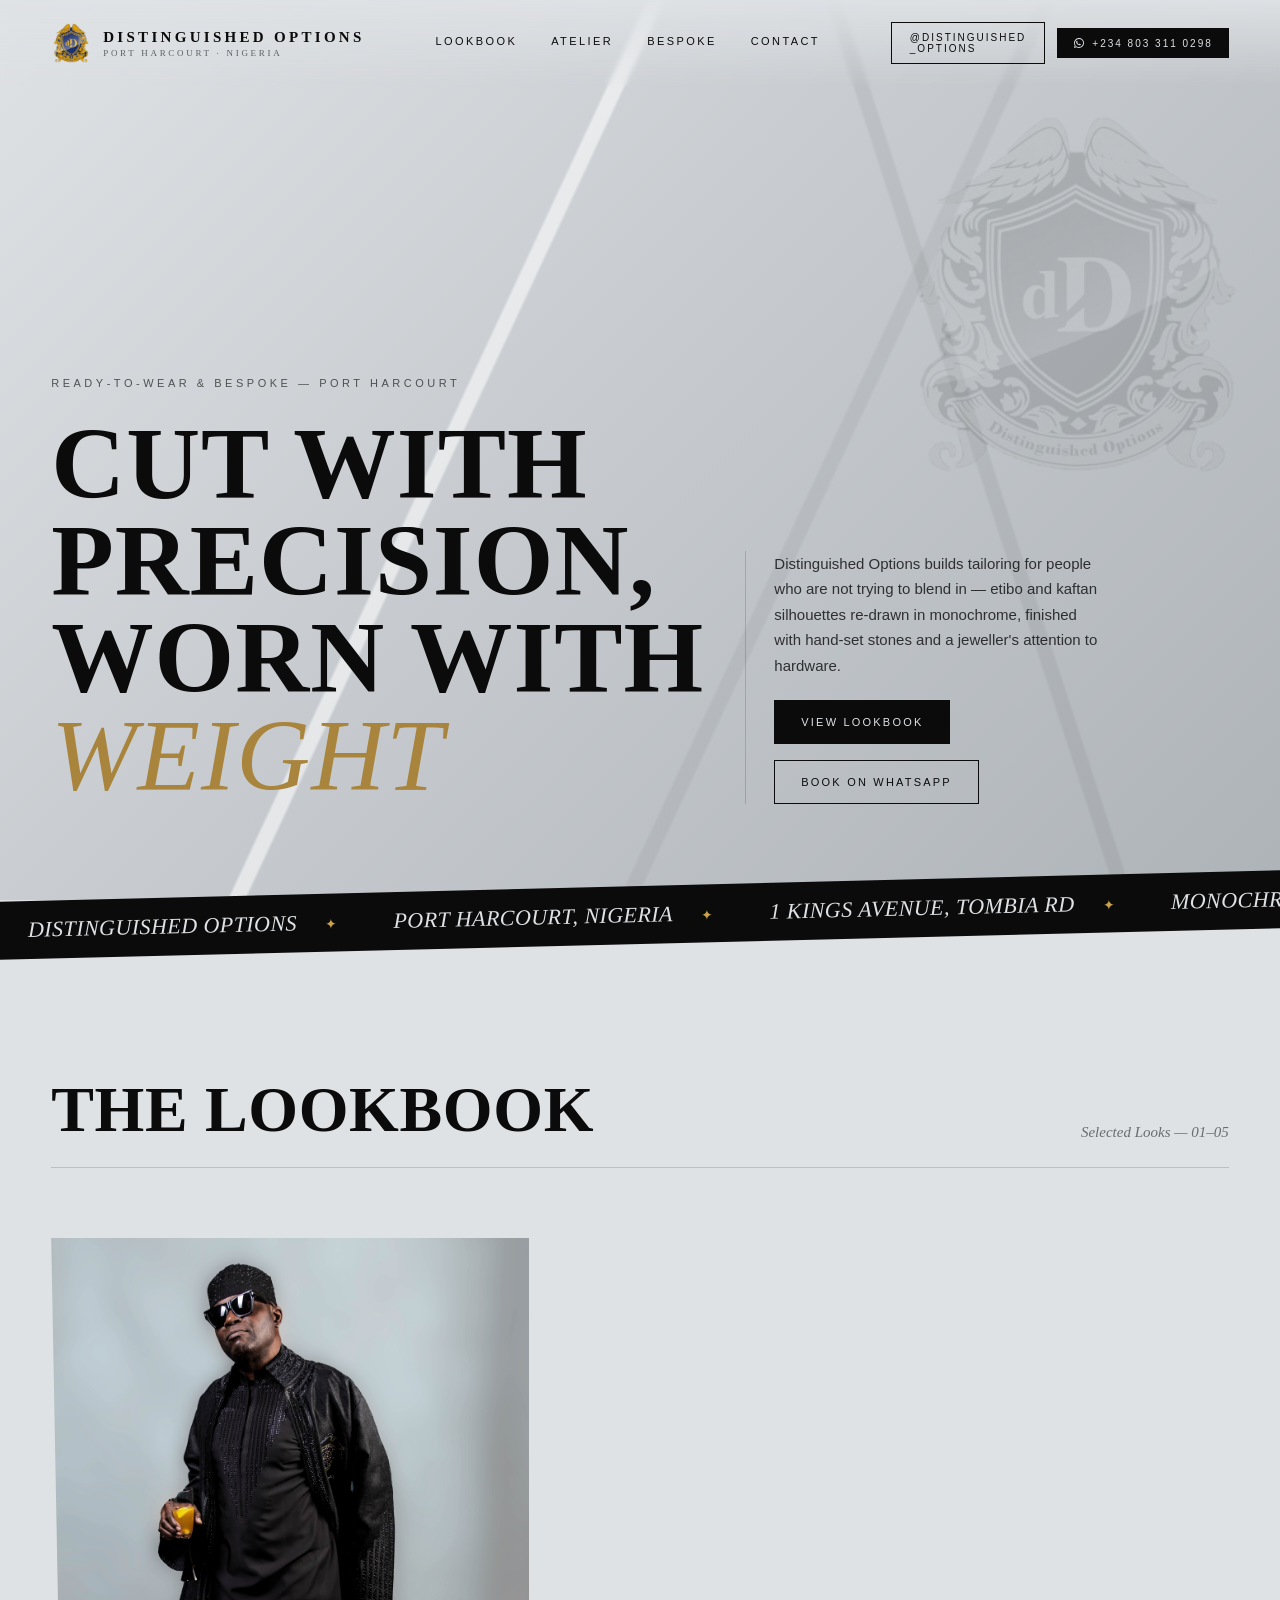
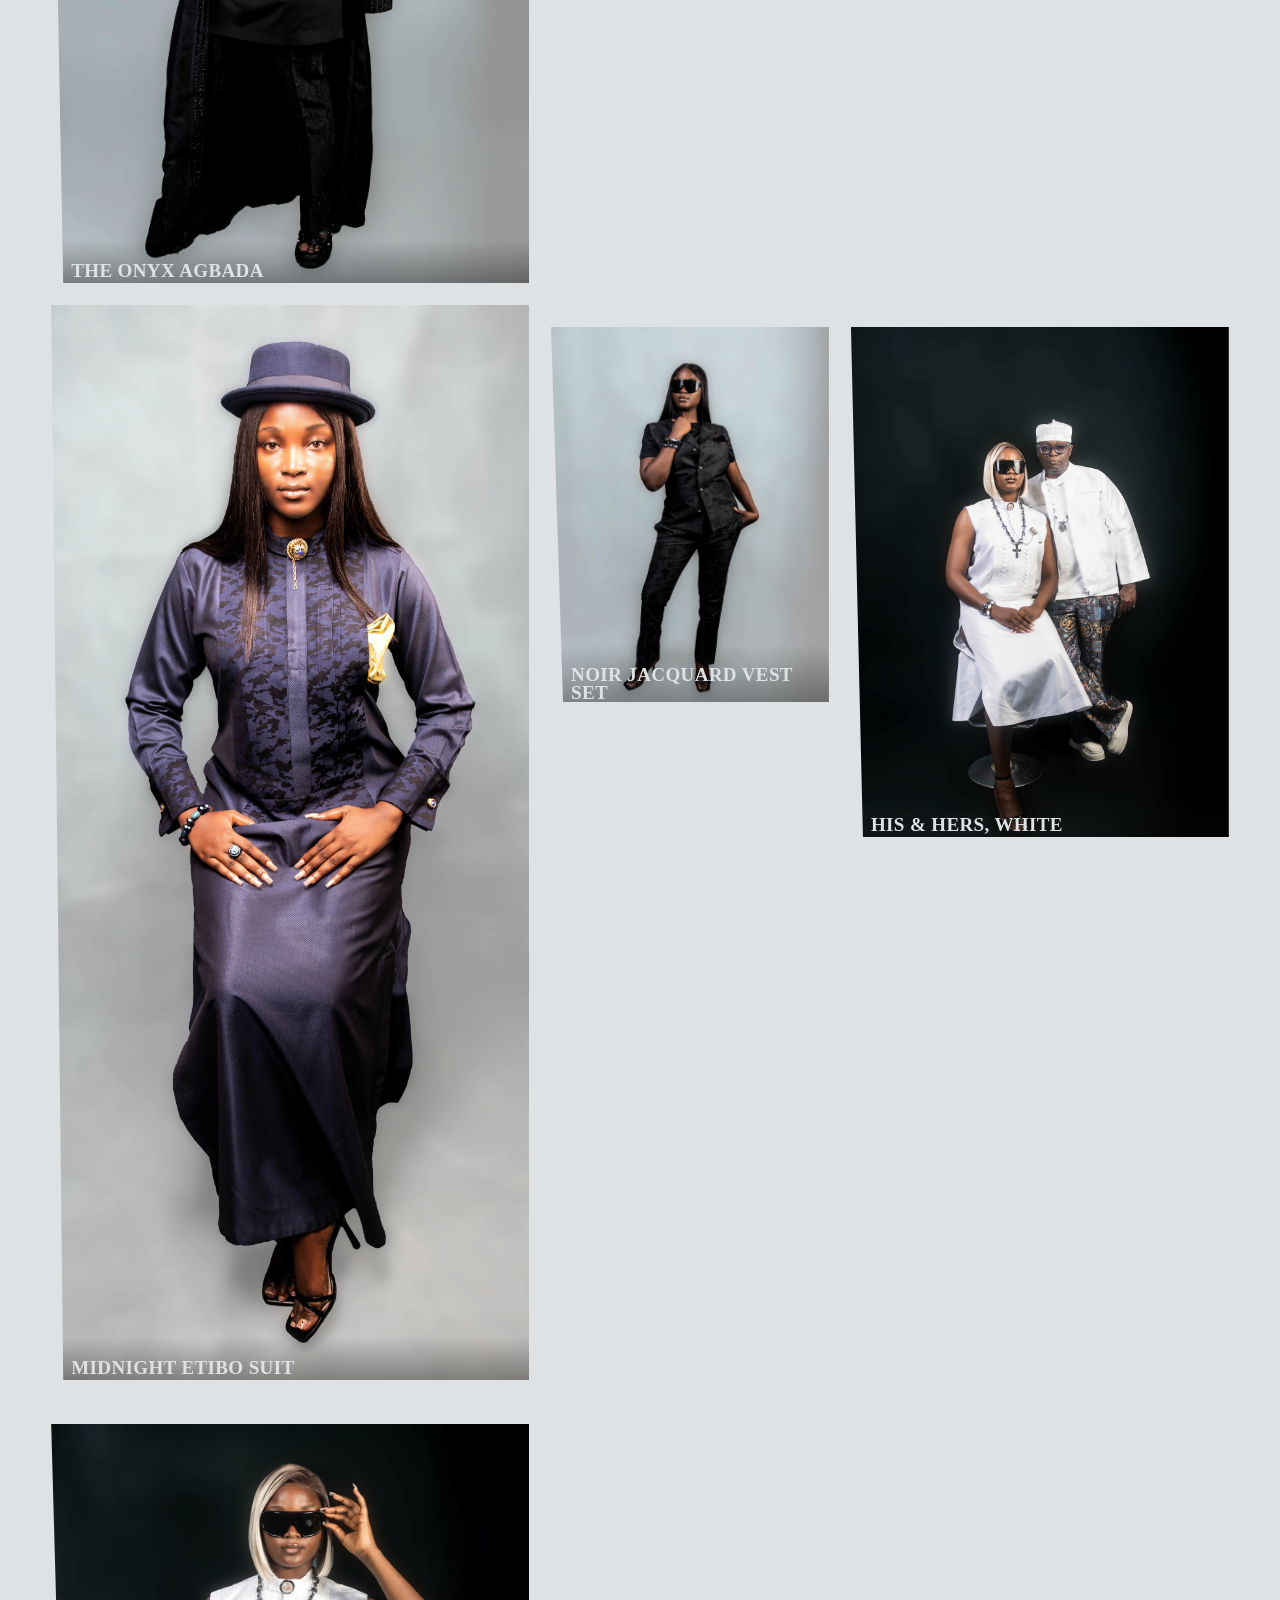
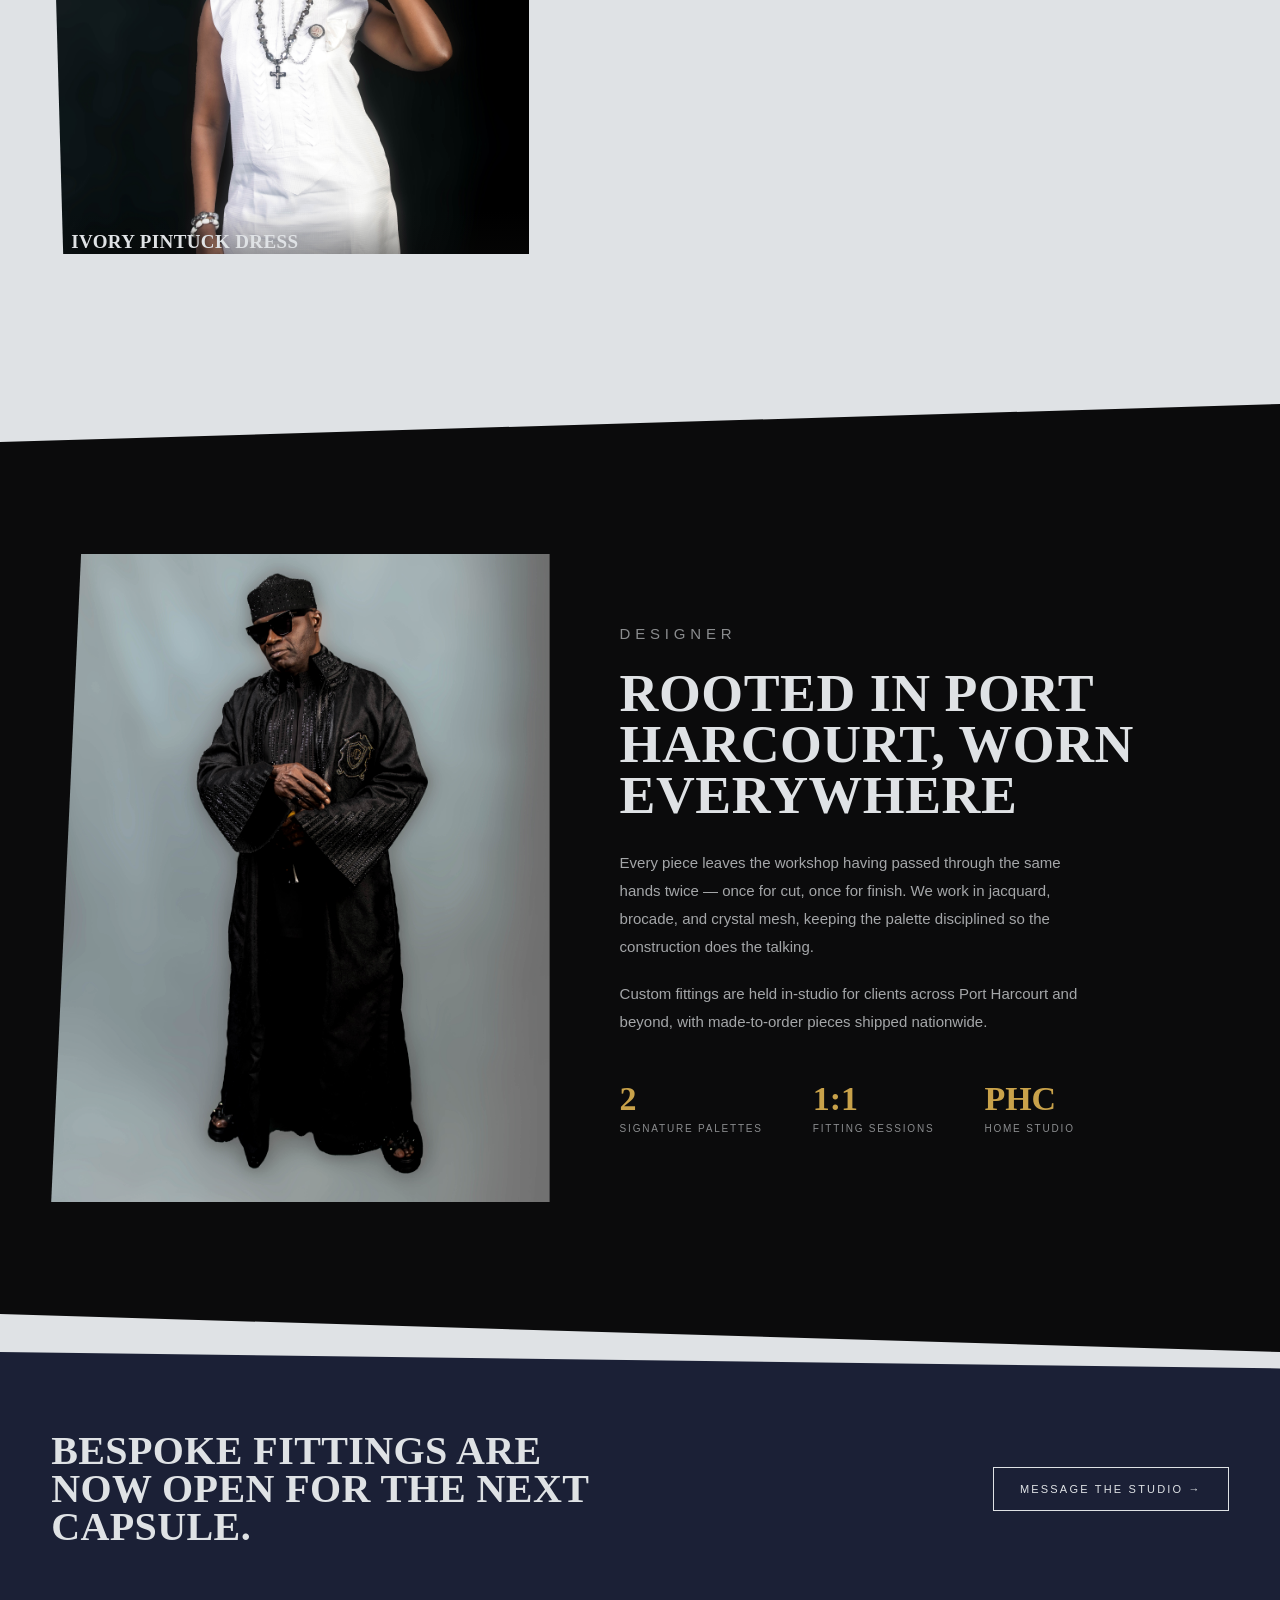
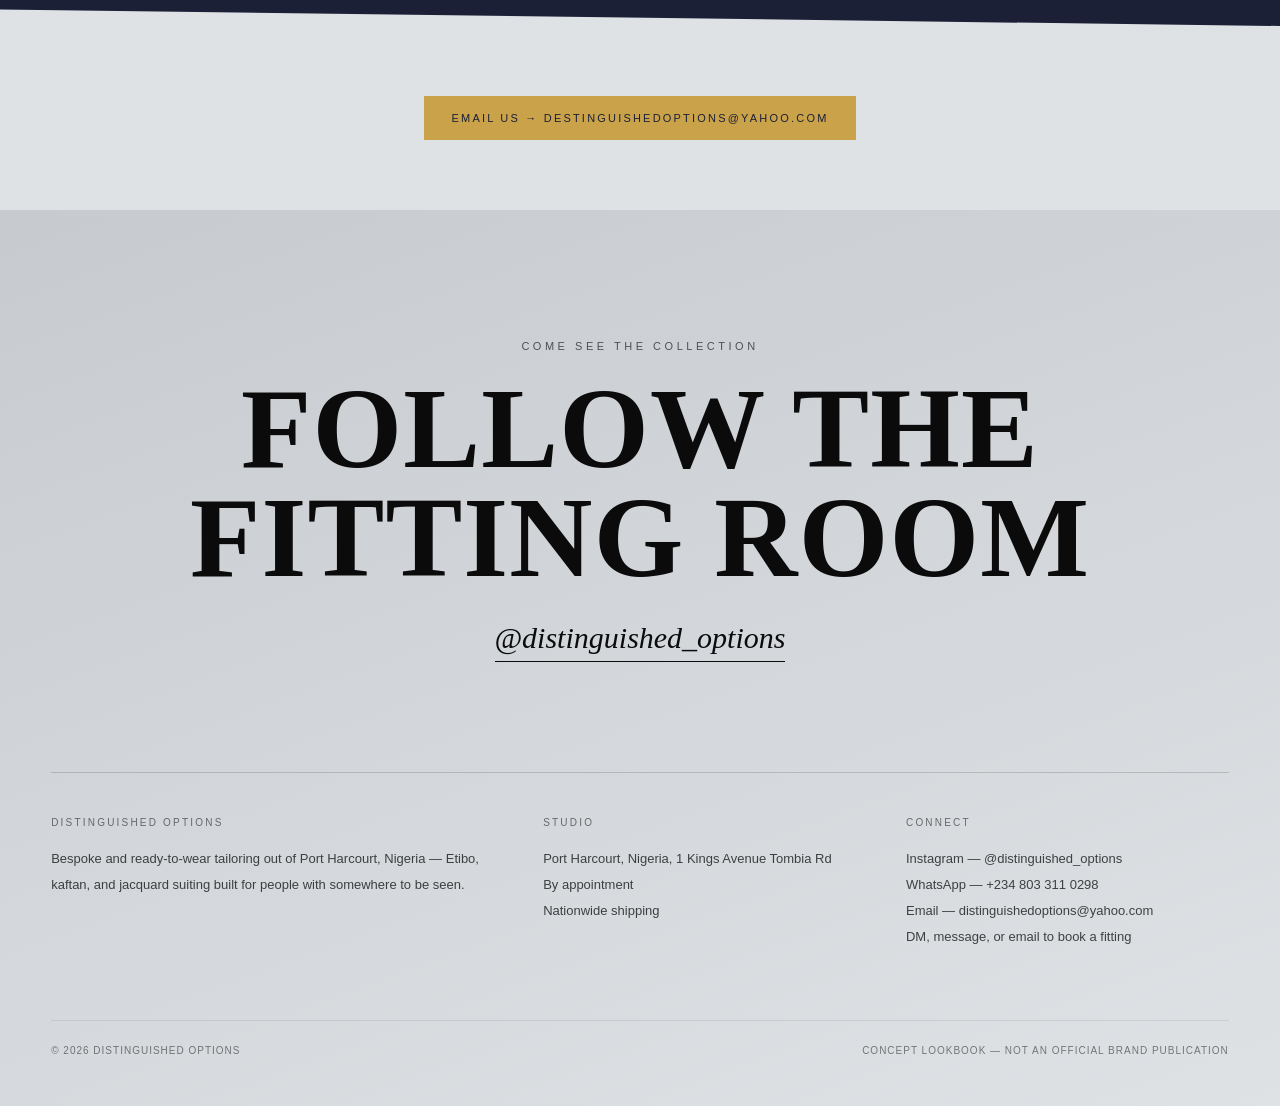
<file: index.html>
<!DOCTYPE html>
<html lang="en">
<head>
<meta charset="UTF-8">
<meta name="viewport" content="width=device-width, initial-scale=1.0">
<title>Distinguished Options — Port Harcourt</title>
</head>
<body>
<link rel="stylesheet" href="Distinguished.Op.css">
<div class="facet-bg"></div>

<header>
  <div class="brandmark">
    <div class="crest">
      <img src="./Img/distinguished_options_logo.png" alt="Distinguished Options Logo">
    </div>
    <div class="word">Distinguished Options<small>Port Harcourt · Nigeria</small></div>
  </div>
  <nav class="links">
    <a href="#lookbook">Lookbook</a>
    <a href="#atelier">Atelier</a>
    <a href="#capsule">Bespoke</a>
    <a href="#contact">Contact</a>
  </nav>
  <div class="header-actions">
    <a class="ig-pill" href="https://instagram.com/distinguished_options" target="_blank" rel="noopener">@distinguished<br>_options</a>
    <a class="wa-pill" href="https://wa.me/2348033110298" target="_blank" rel="noopener">
      <svg viewBox="0 0 24 24" fill="currentColor"><path d="M12.04 2C6.58 2 2.13 6.45 2.13 11.91c0 1.75.46 3.45 1.32 4.95L2.05 22l5.28-1.38a9.9 9.9 0 0 0 4.71 1.2h.01c5.46 0 9.9-4.45 9.9-9.91 0-2.65-1.03-5.14-2.9-7.01A9.82 9.82 0 0 0 12.04 2m0 1.8a8.1 8.1 0 0 1 5.76 2.39 8.1 8.1 0 0 1 2.38 5.72c0 4.48-3.65 8.12-8.15 8.12a8.1 8.1 0 0 1-4.14-1.13l-.3-.17-3.13.82.84-3.05-.19-.31a8.06 8.06 0 0 1-1.25-4.32c0-4.48 3.65-8.07 8.18-8.07m-4.5 4.19c-.15 0-.4.06-.61.29-.21.24-.8.78-.8 1.9s.82 2.21.93 2.36c.11.15 1.61 2.52 3.98 3.44 1.97.75 2.37.6 2.8.57.43-.04 1.39-.57 1.58-1.12.2-.55.2-1.02.14-1.12-.06-.1-.21-.16-.44-.28-.23-.12-1.39-.68-1.6-.76-.22-.08-.37-.12-.53.12-.16.24-.6.76-.74.92-.14.15-.27.17-.5.06-.23-.12-.98-.36-1.87-1.15-.69-.62-1.16-1.38-1.29-1.62-.14-.24-.01-.36.1-.48.11-.11.24-.28.36-.42.12-.14.16-.24.24-.4.08-.16.04-.3-.02-.42-.06-.12-.53-1.3-.74-1.78-.19-.46-.39-.4-.53-.41-.14-.01-.29-.01-.44-.01z"/></svg>
      <span class="wa-label">+234 803 311 0298</span>
    </a>
  </div>
</header>

<section class="hero">
  <div class="hero-mark">
    <img src="./Img/distinguished_options_logo.png" alt="Distinguished Options Logo">
  </div>
  <div class="hero-inner">
    <div>
      <p class="eyebrow">Ready&#8209;to&#8209;Wear &amp; Bespoke — Port Harcourt</p>
      <h1>CUT WITH<br>PRECISION,<br>WORN WITH <em>WEIGHT</em></h1>
    </div>
    <div class="hero-copy">
      <p>Distinguished Options builds tailoring for people who are not trying to blend in — etibo and kaftan silhouettes re-drawn in monochrome, finished with hand-set stones and a jeweller's attention to hardware.</p>
      <div class="cta-row">
        <a class="btn solid" href="#lookbook">View Lookbook</a>
        <a class="btn ghost" href="https://wa.me/2348033110298" target="_blank" rel="noopener">Book on WhatsApp</a>
      </div>
    </div>
  </div>
</section>

<div class="marquee-wrap">
  <div class="marquee">
    <span>DISTINGUISHED OPTIONS</span><span>PORT HARCOURT, NIGERIA</span><span>1 KINGS AVENUE, TOMBIA RD</span><span>MONOCHROME TAILORING</span>
    <span>DISTINGUISHED OPTIONS</span><span>PORT HARCOURT, NIGERIA</span><span>1 KINGS AVENUE, TOMBIA RD</span><span>MONOCHROME TAILORING</span>
  </div>
</div>

<section id="lookbook">
  <div class="section-head">
    <h2>The Lookbook</h2>
    <span class="num">Selected Looks — 01–05</span>
  </div>

  <div class="grid">
    <div class="look l1">
      <span class="tag">01 — Onyx</span>
      <img src="./Img/IMG_1371.JPG" alt="The Onyx Agbada">
      <div class="cap">
        <h3>The Onyx Agbada</h3>
        <p>Full-length beaded robe over a crystal-embellished kaftan — flatform sandals ground the drama.</p>
      </div>
    </div>

    <div class="look l2">
      <span class="tag">02 — Midnight</span>
      <img src="./Img/IMG_1400.JPG" alt="The Midnight Etibo Suit">
      <div class="cap">
        <h3>Midnight Etibo Suit</h3>
        <p>Camo etibo bodice, pleated front, and a gold-crowned brooch under a stiff wool boater.</p>
      </div>
    </div>

    <div class="look l3">
      <span class="tag">03 — Noir</span>
      <img src="./Img/IMG_1414.JPG" alt="The Noir Jacquard Vest Set">
      <div class="cap">
        <h3>Noir Jacquard Vest Set</h3>
        <p>Cropped brocade vest and slim trouser, finished with stacked bracelets and square sandals.</p>
      </div>
    </div>

    <div class="look l4">
      <span class="tag">04 — Duo</span>
      <img src="./Img/IMG_1416.JPG" alt="His &amp; Hers, White">
      <div class="cap">
        <h3>His &amp; Hers, White</h3>
        <p>Matching ivory tailoring — a fila cap and dragon-brocade trouser opposite a slit shift dress.</p>
      </div>
    </div>

    <div class="look l5">
      <span class="tag">05 — Ivory</span>
      <img src="./Img/IMG_1421.JPG" alt="The Ivory Pintuck Dress">
      <div class="cap">
        <h3>Ivory Pintuck Dress</h3>
        <p>Chevron-stitched bodice, shield sunglasses, and a rosary of jet beads for contrast.</p>
      </div>
    </div>
  </div>
</section>

<section id="atelier" class="atelier">
  <div class="grid2">
    <div class="atelier-img">
      <img src="./Img/Photo-53.jpg" alt="The Atelier">
    </div>
    <div>
      <p class="eyebrow">Designer</p>
      <h2>Rooted in Port Harcourt, worn everywhere</h2>
      <p>Every piece leaves the workshop having passed through the same hands twice — once for cut, once for finish. We work in jacquard, brocade, and crystal mesh, keeping the palette disciplined so the construction does the talking.</p>
      <p>Custom fittings are held in-studio for clients across Port Harcourt and beyond, with made-to-order pieces shipped nationwide.</p>
      <div class="stat-row">
        <div class="stat"><b>2</b><span>Signature Palettes</span></div>
        <div class="stat"><b>1:1</b><span>Fitting Sessions</span></div>
        <div class="stat"><b>PHC</b><span>Home Studio</span></div>
      </div>
    </div>
  </div>
</section>

<div id="capsule" class="capsule">
  <h3>Bespoke fittings are now open for the next capsule.</h3>
  <a class="btn" href="https://wa.me/2348033110298" target="_blank" rel="noopener">Message the Studio →</a>
</div>

<div id="dd-cta" class="dd-cta">
  <a class="btn" href="mailto:destinguishedoptions@yahoo.com">Email Us → destinguishedoptions@yahoo.com</a>
</div>

<footer id="contact">
  <div class="foot-cta">
    <span class="eyebrow">Come see the collection</span>
    <h2>FOLLOW THE<br>FITTING ROOM</h2>
    <a class="handle" href="https://instagram.com/distinguished_options" target="_blank" rel="noopener">@distinguished_options</a>
  </div>

  <div class="foot-grid">
    <div>
      <h4>Distinguished Options</h4>
      <p>Bespoke and ready-to-wear tailoring out of Port Harcourt, Nigeria — Etibo, kaftan, and jacquard suiting built for people with somewhere to be seen.</p>
    </div>
    <div>
      <h4>Studio</h4>
      <ul>
        <li>Port Harcourt, Nigeria, 1 Kings Avenue Tombia Rd</li>
        <li>By appointment</li>
        <li>Nationwide shipping</li>
      </ul>
    </div>
    <div>
      <h4>Connect</h4>
      <ul>
        <li><a href="https://instagram.com/distinguished_options" target="_blank" rel="noopener">Instagram — @distinguished_options</a></li>
        <li><a href="https://wa.me/2348033110298" target="_blank" rel="noopener">WhatsApp — +234 803 311 0298</a></li><li><a href="mailto:distinguishedoptions@yahoo.com">Email — distinguishedoptions@yahoo.com</a></li>
        <li>DM, message, or email to book a fitting</li>
      </ul>
    </div>
  </div>

  <div class="foot-bottom">
    <span>© 2026 Distinguished Options</span>
    <span>Concept Lookbook — Not an official brand publication</span>
  </div>
</footer>

</body>
</html>
</file>
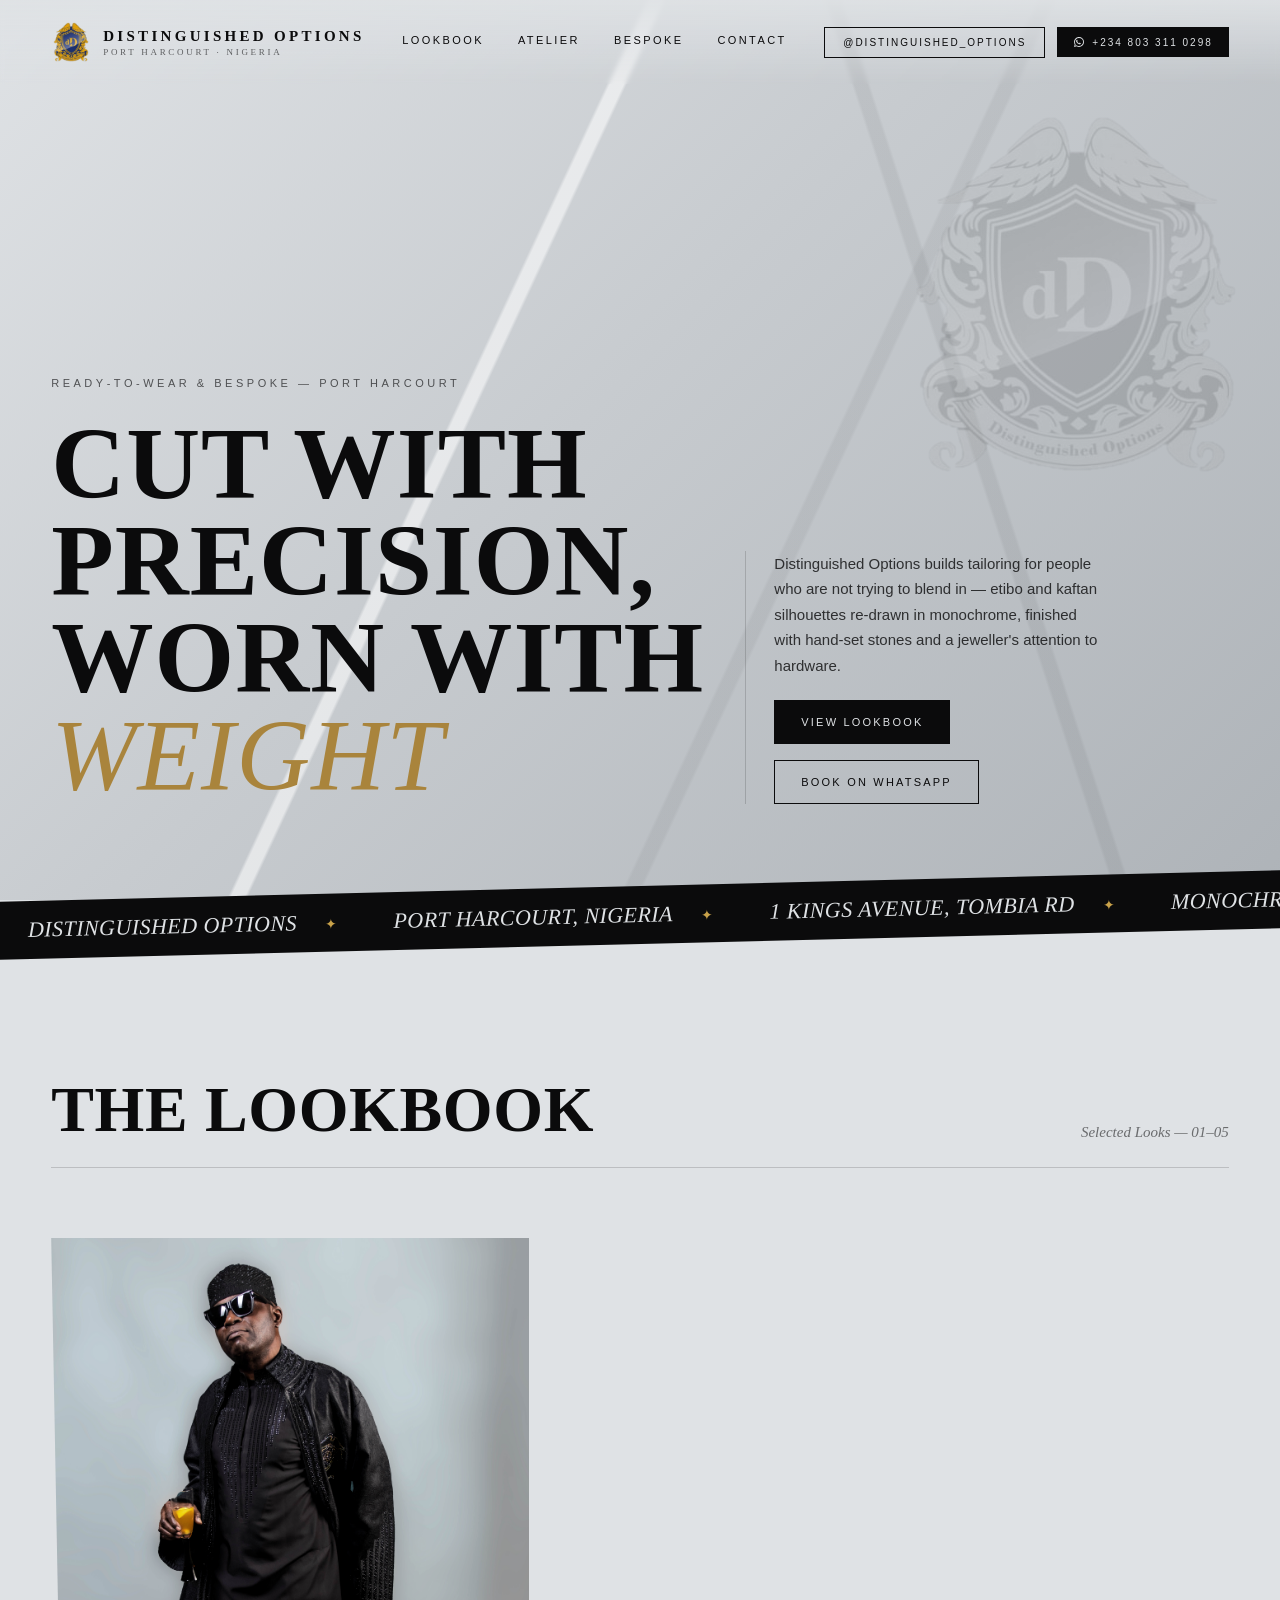
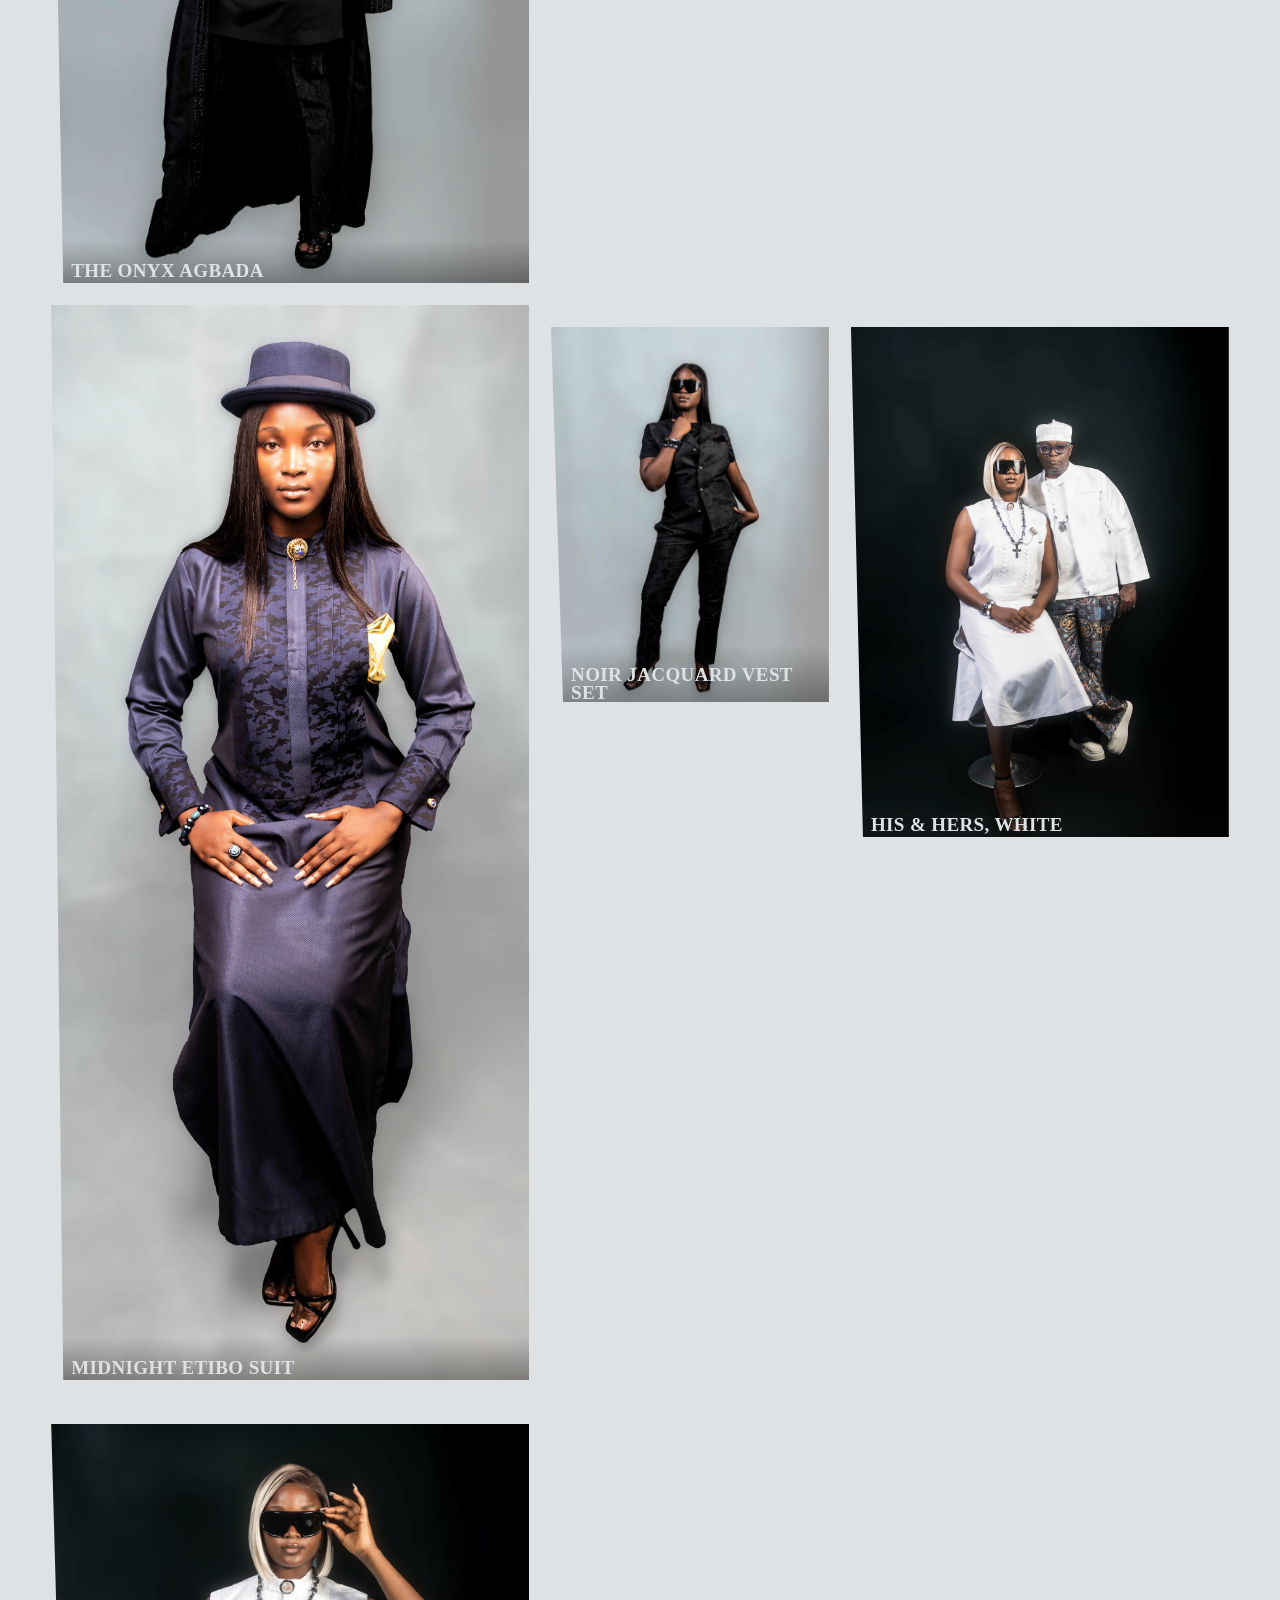
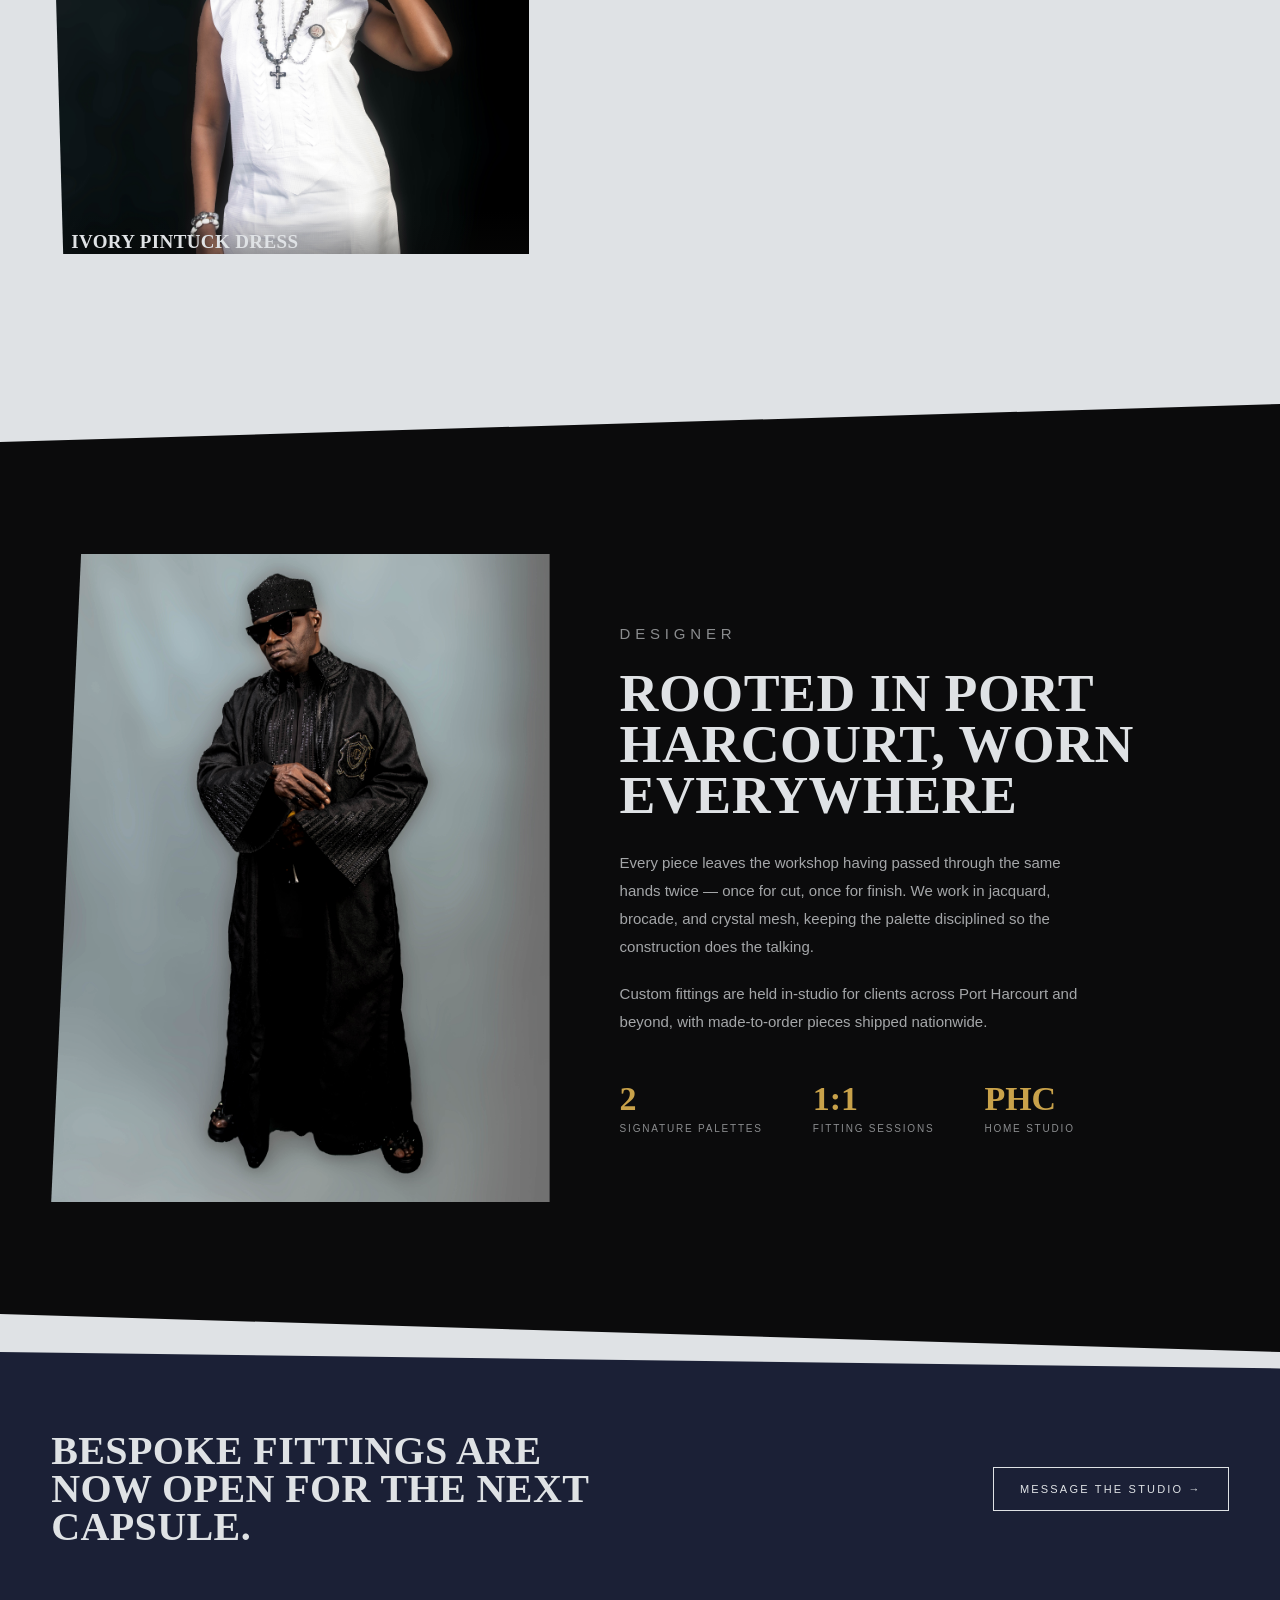
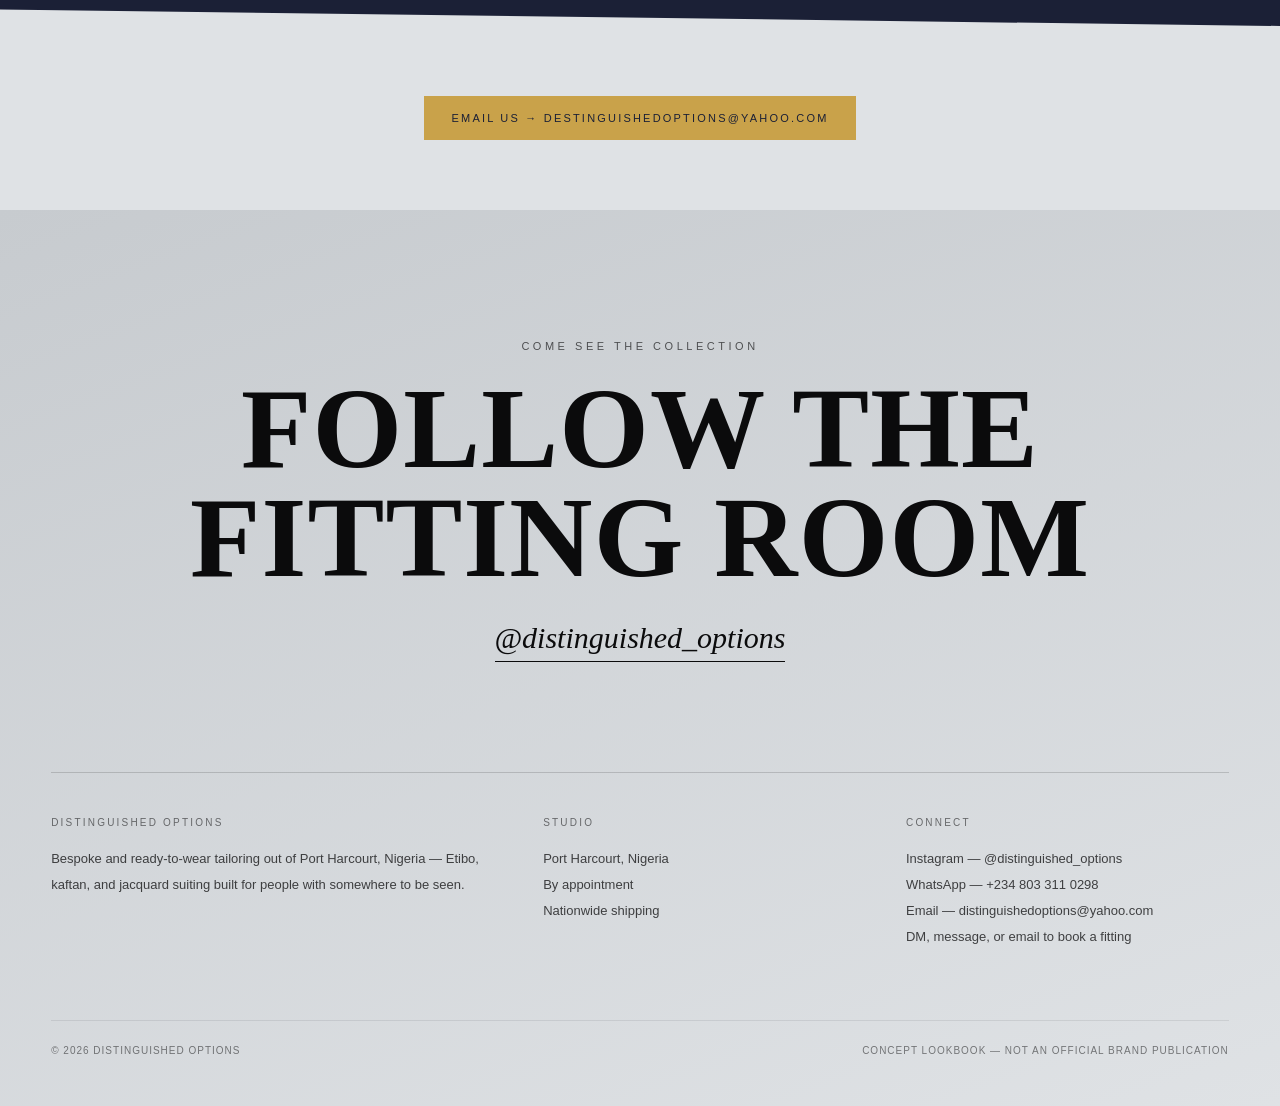
<file: distinguished-options.html>
<!DOCTYPE html>
<html lang="en">
<head>
<meta charset="UTF-8">
<meta name="viewport" content="width=device-width, initial-scale=1.0">
<title>Distinguished Options — Port Harcourt</title>
</head>
<body>
<link rel="stylesheet" href="Distinguished.Op.css">
<div class="facet-bg"></div>

<header>
  <div class="brandmark">
    <div class="crest">
      <img src="./Img/distinguished_options_logo.png" alt="Distinguished Options Logo">
    </div>
    <div class="word">Distinguished Options<small>Port Harcourt · Nigeria</small></div>
  </div>
  <nav class="links">
    <a href="#lookbook">Lookbook</a>
    <a href="#atelier">Atelier</a>
    <a href="#capsule">Bespoke</a>
    <a href="#contact">Contact</a>
  </nav>
  <div class="header-actions">
    <a class="ig-pill" href="https://instagram.com/distinguished_options" target="_blank" rel="noopener">@distinguished_options</a>
    <a class="wa-pill" href="https://wa.me/2348033110298" target="_blank" rel="noopener">
      <svg viewBox="0 0 24 24" fill="currentColor"><path d="M12.04 2C6.58 2 2.13 6.45 2.13 11.91c0 1.75.46 3.45 1.32 4.95L2.05 22l5.28-1.38a9.9 9.9 0 0 0 4.71 1.2h.01c5.46 0 9.9-4.45 9.9-9.91 0-2.65-1.03-5.14-2.9-7.01A9.82 9.82 0 0 0 12.04 2m0 1.8a8.1 8.1 0 0 1 5.76 2.39 8.1 8.1 0 0 1 2.38 5.72c0 4.48-3.65 8.12-8.15 8.12a8.1 8.1 0 0 1-4.14-1.13l-.3-.17-3.13.82.84-3.05-.19-.31a8.06 8.06 0 0 1-1.25-4.32c0-4.48 3.65-8.07 8.18-8.07m-4.5 4.19c-.15 0-.4.06-.61.29-.21.24-.8.78-.8 1.9s.82 2.21.93 2.36c.11.15 1.61 2.52 3.98 3.44 1.97.75 2.37.6 2.8.57.43-.04 1.39-.57 1.58-1.12.2-.55.2-1.02.14-1.12-.06-.1-.21-.16-.44-.28-.23-.12-1.39-.68-1.6-.76-.22-.08-.37-.12-.53.12-.16.24-.6.76-.74.92-.14.15-.27.17-.5.06-.23-.12-.98-.36-1.87-1.15-.69-.62-1.16-1.38-1.29-1.62-.14-.24-.01-.36.1-.48.11-.11.24-.28.36-.42.12-.14.16-.24.24-.4.08-.16.04-.3-.02-.42-.06-.12-.53-1.3-.74-1.78-.19-.46-.39-.4-.53-.41-.14-.01-.29-.01-.44-.01z"/></svg>
      <span class="wa-label">+234 803 311 0298</span>
    </a>
  </div>
</header>

<section class="hero">
  <div class="hero-mark">
    <img src="./Img/distinguished_options_logo.png" alt="Distinguished Options Logo">
  </div>
  <div class="hero-inner">
    <div>
      <p class="eyebrow">Ready&#8209;to&#8209;Wear &amp; Bespoke — Port Harcourt</p>
      <h1>CUT WITH<br>PRECISION,<br>WORN WITH <em>WEIGHT</em></h1>
    </div>
    <div class="hero-copy">
      <p>Distinguished Options builds tailoring for people who are not trying to blend in — etibo and kaftan silhouettes re-drawn in monochrome, finished with hand-set stones and a jeweller's attention to hardware.</p>
      <div class="cta-row">
        <a class="btn solid" href="#lookbook">View Lookbook</a>
        <a class="btn ghost" href="https://wa.me/2348033110298" target="_blank" rel="noopener">Book on WhatsApp</a>
      </div>
    </div>
  </div>
</section>

<div class="marquee-wrap">
  <div class="marquee">
    <span>DISTINGUISHED OPTIONS</span><span>PORT HARCOURT, NIGERIA</span><span>1 KINGS AVENUE, TOMBIA RD</span><span>MONOCHROME TAILORING</span>
    <span>DISTINGUISHED OPTIONS</span><span>PORT HARCOURT, NIGERIA</span><span>1 KINGS AVENUE, TOMBIA RD</span><span>MONOCHROME TAILORING</span>
  </div>
</div>

<section id="lookbook">
  <div class="section-head">
    <h2>The Lookbook</h2>
    <span class="num">Selected Looks — 01–05</span>
  </div>

  <div class="grid">
    <div class="look l1">
      <span class="tag">01 — Onyx</span>
      <img src="./Img/IMG_1371.JPG" alt="The Onyx Agbada">
      <div class="cap">
        <h3>The Onyx Agbada</h3>
        <p>Full-length beaded robe over a crystal-embellished kaftan — flatform sandals ground the drama.</p>
      </div>
    </div>

    <div class="look l2">
      <span class="tag">02 — Midnight</span>
      <img src="./Img/IMG_1400.JPG" alt="The Midnight Etibo Suit">
      <div class="cap">
        <h3>Midnight Etibo Suit</h3>
        <p>Camo etibo bodice, pleated front, and a gold-crowned brooch under a stiff wool boater.</p>
      </div>
    </div>

    <div class="look l3">
      <span class="tag">03 — Noir</span>
      <img src="./Img/IMG_1414.JPG" alt="The Noir Jacquard Vest Set">
      <div class="cap">
        <h3>Noir Jacquard Vest Set</h3>
        <p>Cropped brocade vest and slim trouser, finished with stacked bracelets and square sandals.</p>
      </div>
    </div>

    <div class="look l4">
      <span class="tag">04 — Duo</span>
      <img src="./Img/IMG_1416.JPG" alt="His &amp; Hers, White">
      <div class="cap">
        <h3>His &amp; Hers, White</h3>
        <p>Matching ivory tailoring — a fila cap and dragon-brocade trouser opposite a slit shift dress.</p>
      </div>
    </div>

    <div class="look l5">
      <span class="tag">05 — Ivory</span>
      <img src="./Img/IMG_1421.JPG" alt="The Ivory Pintuck Dress">
      <div class="cap">
        <h3>Ivory Pintuck Dress</h3>
        <p>Chevron-stitched bodice, shield sunglasses, and a rosary of jet beads for contrast.</p>
      </div>
    </div>
  </div>
</section>

<section id="atelier" class="atelier">
  <div class="grid2">
    <div class="atelier-img">
      <img src="./Img/Photo-53.jpg" alt="The Atelier">
    </div>
    <div>
      <p class="eyebrow">Designer</p>
      <h2>Rooted in Port Harcourt, worn everywhere</h2>
      <p>Every piece leaves the workshop having passed through the same hands twice — once for cut, once for finish. We work in jacquard, brocade, and crystal mesh, keeping the palette disciplined so the construction does the talking.</p>
      <p>Custom fittings are held in-studio for clients across Port Harcourt and beyond, with made-to-order pieces shipped nationwide.</p>
      <div class="stat-row">
        <div class="stat"><b>2</b><span>Signature Palettes</span></div>
        <div class="stat"><b>1:1</b><span>Fitting Sessions</span></div>
        <div class="stat"><b>PHC</b><span>Home Studio</span></div>
      </div>
    </div>
  </div>
</section>

<div id="capsule" class="capsule">
  <h3>Bespoke fittings are now open for the next capsule.</h3>
  <a class="btn" href="https://wa.me/2348033110298" target="_blank" rel="noopener">Message the Studio →</a>
</div>

<div id="dd-cta" class="dd-cta">
  <a class="btn" href="mailto:destinguishedoptions@yahoo.com">Email Us → destinguishedoptions@yahoo.com</a>
</div>

<footer id="contact">
  <div class="foot-cta">
    <span class="eyebrow">Come see the collection</span>
    <h2>FOLLOW THE<br>FITTING ROOM</h2>
    <a class="handle" href="https://instagram.com/distinguished_options" target="_blank" rel="noopener">@distinguished_options</a>
  </div>

  <div class="foot-grid">
    <div>
      <h4>Distinguished Options</h4>
      <p>Bespoke and ready-to-wear tailoring out of Port Harcourt, Nigeria — Etibo, kaftan, and jacquard suiting built for people with somewhere to be seen.</p>
    </div>
    <div>
      <h4>Studio</h4>
      <ul>
        <li>Port Harcourt, Nigeria</li>
        <li>By appointment</li>
        <li>Nationwide shipping</li>
      </ul>
    </div>
    <div>
      <h4>Connect</h4>
      <ul>
        <li><a href="https://instagram.com/distinguished_options" target="_blank" rel="noopener">Instagram — @distinguished_options</a></li>
        <li><a href="https://wa.me/2348033110298" target="_blank" rel="noopener">WhatsApp — +234 803 311 0298</a></li><li><a href="mailto:distinguishedoptions@yahoo.com">Email — distinguishedoptions@yahoo.com</a></li>
        <li>DM, message, or email to book a fitting</li>
      </ul>
    </div>
  </div>

  <div class="foot-bottom">
    <span>© 2026 Distinguished Options</span>
    <span>Concept Lookbook — Not an official brand publication</span>
  </div>
</footer>

</body>
</html>
</file>
<file: Distinguished.Op.css>
:root{
    --silver-1:#dfe2e5;
    --silver-2:#c7cbcf;
    --silver-3:#aeb3b8;
    --ink:#0b0b0c;
    --ink-soft:#1c1d1f;
    --gold:#a9843c;
    --gold-bright:#c9a24a;
    --navy:#1b2036;
    --line: rgba(11,11,12,0.16);
  }

  *{margin:0;padding:0;box-sizing:border-box;}

  html{scroll-behavior:smooth;}

  body{
    background:var(--silver-1);
    color:var(--ink);
    font-family:'Jost', sans-serif;
    font-weight:300;
    overflow-x:hidden;
  }

  ::selection{ background:var(--ink); color:var(--silver-1); }

  h1,h2,h3, .display{
    font-family:'Bodoni Moda', serif;
    font-weight:700;
    letter-spacing:0.01em;
    line-height:0.95;
  }

  .eyebrow{
    font-family:'Jost', sans-serif;
    font-size:11px;
    letter-spacing:0.32em;
    text-transform:uppercase;
    font-weight:500;
    color:var(--ink);
    opacity:0.65;
  }

  a{ color:inherit; text-decoration:none; }

  img{ display:block; width:100%; height:100%; object-fit:cover; }

  /* ---------- sharp faceted background ---------- */
  .facet-bg{
    position:fixed;
    inset:0;
    z-index:-1;
    background:
      linear-gradient(135deg, var(--silver-1) 0%, var(--silver-2) 46%, var(--silver-3) 100%);
  }
  .facet-bg::before{
    content:"";
    position:absolute; inset:0;
    background:
      linear-gradient(115deg, transparent 0 38%, rgba(255,255,255,0.55) 38.2% 39%, transparent 39.2% 61%, rgba(11,11,12,0.05) 61.2% 62%, transparent 62.2%),
      linear-gradient(72deg, transparent 0 71%, rgba(11,11,12,0.06) 71.2% 72%, transparent 72.2%);
  }

  /* ---------- nav ---------- */
  header{
    position:fixed; top:0; left:0; right:0; z-index:50;
    display:flex; align-items:center; justify-content:space-between;
    padding:22px clamp(20px,4vw,56px);
    background:linear-gradient(to bottom, rgba(223,226,229,0.92), rgba(223,226,229,0));
    backdrop-filter:blur(2px);
  }
  .brandmark{ display:flex; align-items:center; gap:12px; }
  .brandmark .crest{ width:40px; height:40px; flex-shrink:0; }
  .brandmark .crest img{ width:100%; height:100%; object-fit:contain; }
  .brandmark .word{ font-family:'Bodoni Moda', serif; font-weight:700; font-size:15px; letter-spacing:0.22em; text-transform:uppercase; }
  .brandmark .word small{ display:block; font-family:'Jost'; font-weight:400; font-size:9px; letter-spacing:0.3em; opacity:0.6; margin-top:2px; }

  nav.links{ display:flex; align-items:center; gap:34px; }
  nav.links a{ font-size:11px; letter-spacing:0.22em; text-transform:uppercase; position:relative; padding-bottom:4px; }
  nav.links a::after{ content:""; position:absolute; left:0; bottom:0; width:0; height:1px; background:var(--ink); transition:width .35s cubic-bezier(.7,0,.2,1); }
  nav.links a:hover::after{ width:100%; }
  .ig-pill{
    border:1px solid var(--ink); padding:9px 18px; font-size:10px; letter-spacing:0.2em; text-transform:uppercase;
    transition: all .3s ease;
  }
  .ig-pill:hover{ background:var(--ink); color:var(--silver-1); }

  .header-actions{ display:flex; align-items:center; gap:12px; }
  .wa-pill{
    display:inline-flex; align-items:center; gap:7px;
    padding:9px 16px; font-size:10px; letter-spacing:0.2em; text-transform:uppercase;
    background:var(--ink); color:var(--silver-1);
    transition: all .3s ease;
  }
  .wa-pill:hover{ background:var(--gold); }
  .wa-pill svg{ width:12px; height:12px; flex-shrink:0; }

  @media (max-width:520px){ .wa-pill span.wa-label{ display:none; } .wa-pill{ padding:9px 12px; } }

  @media (max-width:820px){ nav.links{ display:none; } }

  /* ---------- hero ---------- */
  .hero{
    min-height:100svh;
    display:flex; flex-direction:column; justify-content:flex-end;
    position:relative;
    padding:0 clamp(20px,4vw,56px) 0;
    clip-path: polygon(0 0, 100% 0, 100% 92%, 0 100%);
  }
  .hero-inner{
    display:grid; grid-template-columns: 1.15fr 0.85fr; gap:40px;
    align-items:end;
    padding-bottom:96px; padding-top:180px;
  }
  .hero .eyebrow{ margin-bottom:26px; }
  .hero h1{
    font-size:clamp(48px, 8vw, 118px);
    text-transform:uppercase;
  }
  .hero h1 em{ font-style:italic; font-weight:500; color:var(--gold); }
  .hero-copy{
    align-self:end;
    border-left:1px solid var(--line);
    padding-left:28px;
    max-width:360px;
  }
  .hero-copy p{ font-size:15px; line-height:1.7; opacity:0.8; margin-bottom:22px; }
  .cta-row{ display:flex; gap:16px; flex-wrap:wrap; }
  .btn{
    display:inline-flex; align-items:center; gap:10px;
    padding:15px 26px; font-size:11px; letter-spacing:0.2em; text-transform:uppercase;
    border:1px solid var(--ink);
    transition: all .35s cubic-bezier(.7,0,.2,1);
  }
  .btn.solid{ background:var(--ink); color:var(--silver-1); }
  .btn.solid:hover{ background:transparent; color:var(--ink); }
  .btn.ghost:hover{ background:var(--ink); color:var(--silver-1); }

  .hero-mark{
    position:absolute; right:clamp(10px,3vw,40px); top:110px;
    width:clamp(220px,26vw,420px);
    opacity:0.16; filter:grayscale(1) contrast(1.1);
    user-select:none; pointer-events:none;
    z-index:-1;
  }
  .hero-mark img{ width:100%; height:auto; display:block; }

  /* ---------- marquee ---------- */
  .marquee-wrap{
    background:var(--ink); color:var(--silver-1);
    overflow:hidden;
    padding:16px 0;
    transform:skewY(-1.4deg);
    margin:-14px 0;
  }
  .marquee{
    display:flex; white-space:nowrap;
    animation: scroll 26s linear infinite;
  }
  .marquee span{
    font-family:'Bodoni Moda',serif; font-style:italic; font-weight:500;
    font-size:22px; padding:0 28px; letter-spacing:0.02em;
  }
  .marquee span::after{ content:"✦"; padding-left:28px; font-style:normal; color:var(--gold-bright); font-size:14px; vertical-align:middle; }
  @keyframes scroll{ from{ transform:translateX(0);} to{ transform:translateX(-50%);} }

  /* ---------- section shells ---------- */
  section{ position:relative; padding:150px clamp(20px,4vw,56px); }
  .section-head{
    display:flex; justify-content:space-between; align-items:flex-end; gap:24px;
    margin-bottom:70px; flex-wrap:wrap;
    border-bottom:1px solid var(--line); padding-bottom:26px;
  }
  .section-head h2{ font-size:clamp(34px,5vw,64px); text-transform:uppercase; }
  .section-head .num{ font-family:'Bodoni Moda',serif; font-style:italic; font-size:15px; opacity:0.55; }

  /* ---------- lookbook ---------- */
  .grid{
    display:grid;
    grid-template-columns:repeat(12,1fr);
    gap:22px;
  }
  .look{
    position:relative;
    overflow:hidden;
    background:var(--ink);
    cursor:pointer;
    clip-path: polygon(0 0, 100% 0, 100% 100%, 12px 100%);
  }
  .look img{ transition: transform 1s cubic-bezier(.16,1,.3,1); filter:saturate(0.92) contrast(1.03); }
  .look:hover img{ transform:scale(1.055); }
  .look .tag{
    position:absolute; top:18px; left:18px;
    font-size:10px; letter-spacing:0.2em; text-transform:uppercase;
    color:var(--silver-1); mix-blend-mode:difference;
  }
  .look .cap{
    position:absolute; left:0; right:0; bottom:0;
    padding:22px 20px 20px;
    background:linear-gradient(to top, rgba(11,11,12,0.86), transparent);
    color:var(--silver-1);
    transform:translateY(58%);
    transition:transform .45s cubic-bezier(.7,0,.2,1);
  }
  .look:hover .cap{ transform:translateY(0); }
  .look .cap h3{ font-size:19px; text-transform:uppercase; letter-spacing:0.02em; margin-bottom:6px; }
  .look .cap p{ font-size:12px; opacity:0.75; line-height:1.5; max-width:280px; }

  .look.l1{ grid-column:1/6; aspect-ratio:4/5.4; }
  .look.l2{ grid-column:1/6; aspect-ratio:4/9; }
  .look.l3{ grid-column:6/9; aspect-ratio:4/5.4; margin-top:22px; }
  .look.l4{ grid-column:9/13; aspect-ratio:4/5.4; margin-top:22px; }
  .look.l5{ grid-column:1/6; aspect-ratio:4/3.6; margin-top:22px; }

  @media (max-width:900px){
    .look.l1,.look.l2,.look.l3,.look.l4,.look.l5{ grid-column:1/13; margin-top:0; }
    .grid{ gap:16px; }
    .look{ margin-top:0 !important; }
  }

  /* ---------- atelier / about ---------- */
  .atelier{
    background:var(--ink); color:var(--silver-1);
    clip-path:polygon(0 4%, 100% 0, 100% 100%, 0 96%);
  }
  .atelier .grid2{ display:grid; grid-template-columns:0.9fr 1.1fr; gap:70px; align-items:center; }
  .atelier .eyebrow{ color:var(--silver-1); opacity:0.6; }
  .atelier h2{ font-size:clamp(30px,4.2vw,54px); margin:18px 0 28px; text-transform:uppercase; }
  .atelier p{ font-size:15px; line-height:1.85; opacity:0.72; margin-bottom:20px; max-width:480px; }
  .stat-row{ display:flex; gap:50px; margin-top:44px; flex-wrap:wrap; }
  .stat b{ display:block; font-family:'Bodoni Moda',serif; font-size:34px; color:var(--gold-bright); }
  .stat span{ font-size:10px; letter-spacing:0.18em; text-transform:uppercase; opacity:0.6; }
  .atelier-img{ position:relative; aspect-ratio:4/5.2; clip-path:polygon(6% 0,100% 0,100% 100%,0 100%); }
  .atelier-img img{ filter:saturate(0.9) contrast(1.05); }

  @media (max-width:860px){ .atelier .grid2{ grid-template-columns:1fr; } .atelier-img{ order:-1; } }

  /* ---------- capsule strip (navy) ---------- */
  .capsule{
    background:var(--navy); color:var(--silver-1);
    padding:80px clamp(20px,4vw,56px);
    display:flex; align-items:center; justify-content:space-between; gap:30px; flex-wrap:wrap;
    clip-path:polygon(0 0, 100% 6%, 100% 100%, 0 94%);
  }
  .capsule h3{ font-size:clamp(24px,3.4vw,40px); text-transform:uppercase; max-width:560px; }
  .capsule .btn{ border-color:var(--silver-1); color:var(--silver-1); flex-shrink:0; }
  .capsule .btn:hover{ background:var(--silver-1); color:var(--navy); }

  /* ---------- dd- cta(gold) ---------- */
  .dd-cta .btn{
    background:var(--gold-bright); color:var(--navy);
    border-color:var(--gold-bright);
  }
  .dd-cta .btn:hover{
    background:transparent; color:var(--gold-bright);
  }

  /* ---------- footer / instagram cta ---------- */
  footer{
    background:linear-gradient(160deg, var(--silver-2), var(--silver-1));
    padding:130px clamp(20px,4vw,56px) 50px;
  }
  .dd-cta{text-align:center; gap:30px; flex-wrap:wrap; margin-bottom:70px; margin-top: 70px;} 
  .foot-cta{ text-align:center; margin-bottom:110px; }
  .foot-cta .eyebrow{ display:block; margin-bottom:22px; }
  .foot-cta h2{ font-size:clamp(46px,9vw,132px); text-transform:uppercase; }
  .foot-cta a.handle{
    display:inline-block; margin-top:28px; font-family:'Bodoni Moda',serif; font-style:italic;
    font-size:clamp(20px,2.6vw,30px); border-bottom:1px solid var(--ink); padding-bottom:6px;
  }
  .foot-grid{
    display:grid; grid-template-columns:1.4fr 1fr 1fr; gap:40px;
    padding-top:44px; border-top:1px solid var(--line);
  }
  .foot-grid h4{ font-size:10px; letter-spacing:0.22em; text-transform:uppercase; opacity:0.55; margin-bottom:18px; font-weight:500;}
  .foot-grid p, .foot-grid li{ font-size:13px; line-height:2; opacity:0.75; list-style:none; }
  .foot-grid ul{ padding:0; }
  .foot-bottom{
    display:flex; justify-content:space-between; margin-top:70px; padding-top:24px;
    border-top:1px solid var(--line); font-size:10px; letter-spacing:0.1em; text-transform:uppercase; opacity:0.5;
    flex-wrap:wrap; gap:10px;
  }

  @media (max-width:700px){ .foot-grid{ grid-template-columns:1fr; } }

  @media (max-width:820px){
    .hero-inner{ grid-template-columns:1fr; padding-top:150px; }
    .hero-copy{ border-left:none; padding-left:0; border-top:1px solid var(--line); padding-top:22px; max-width:none; }
  }
</file>
